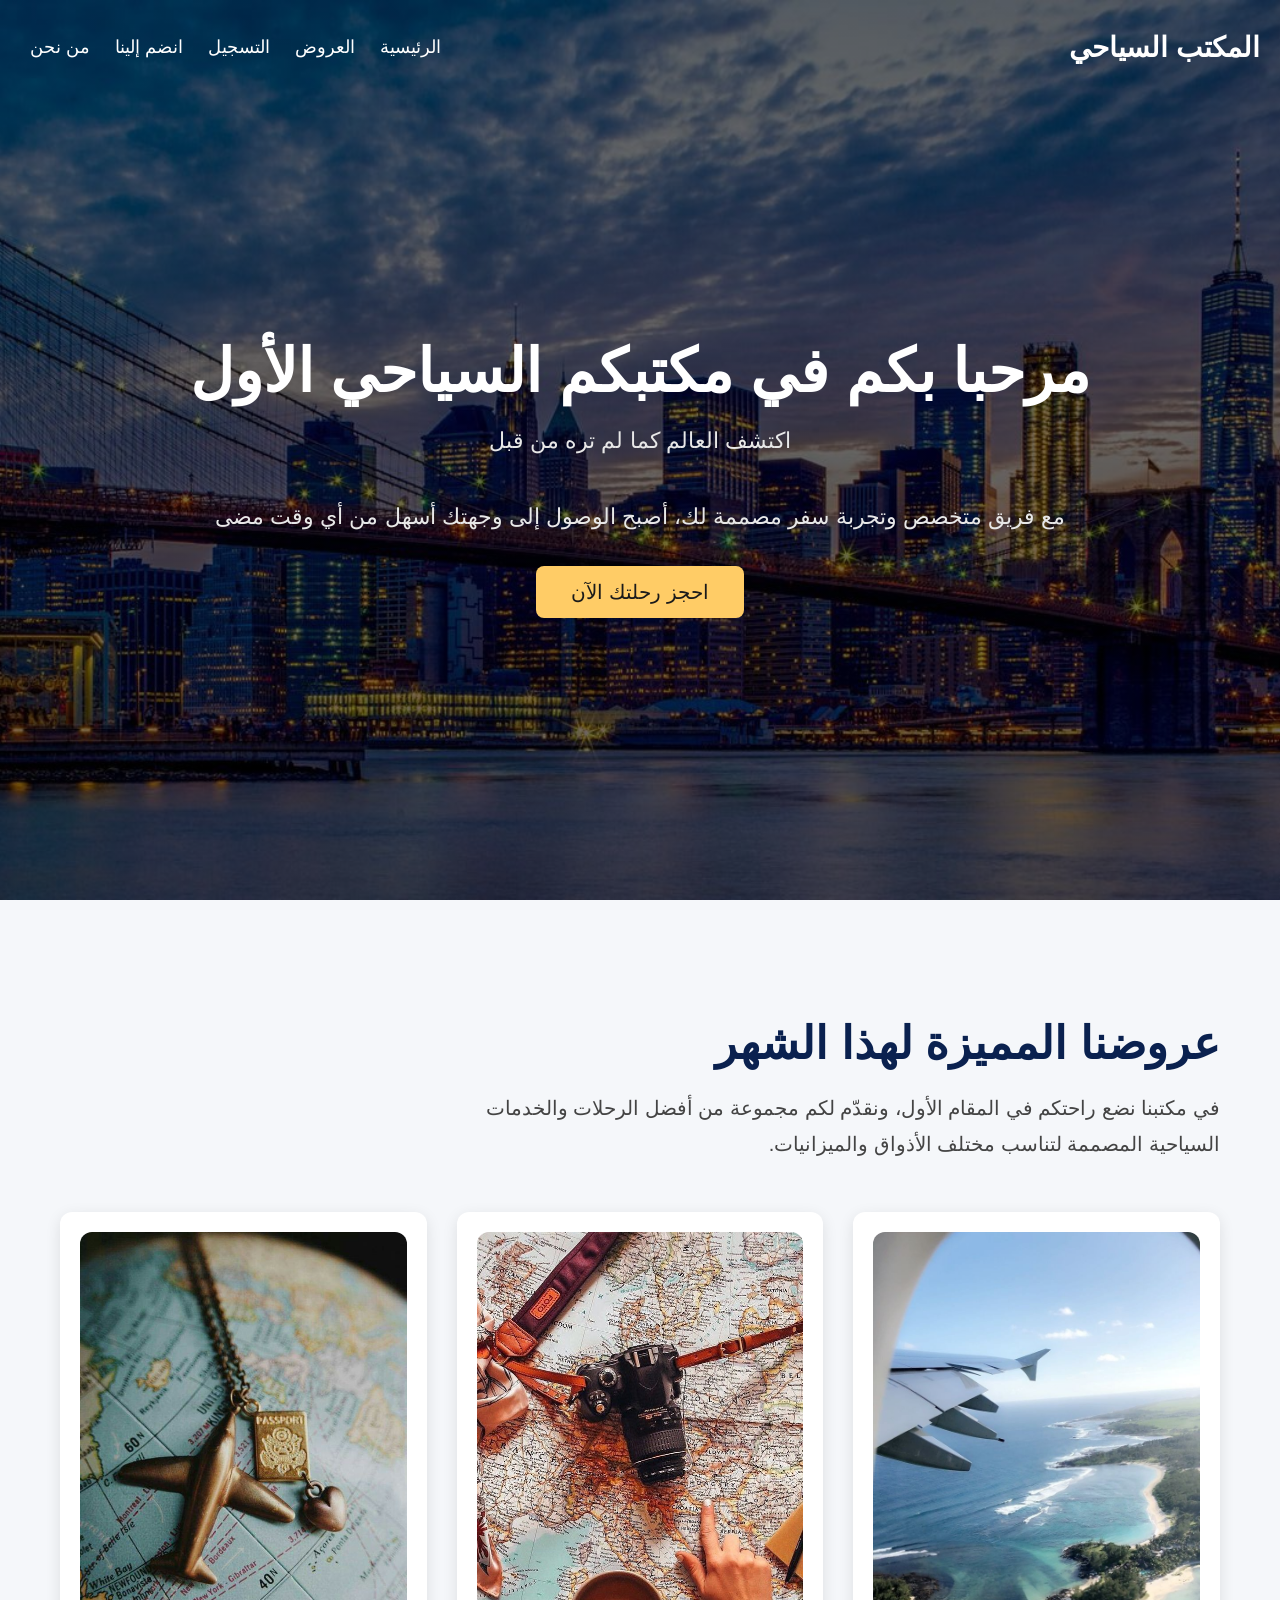
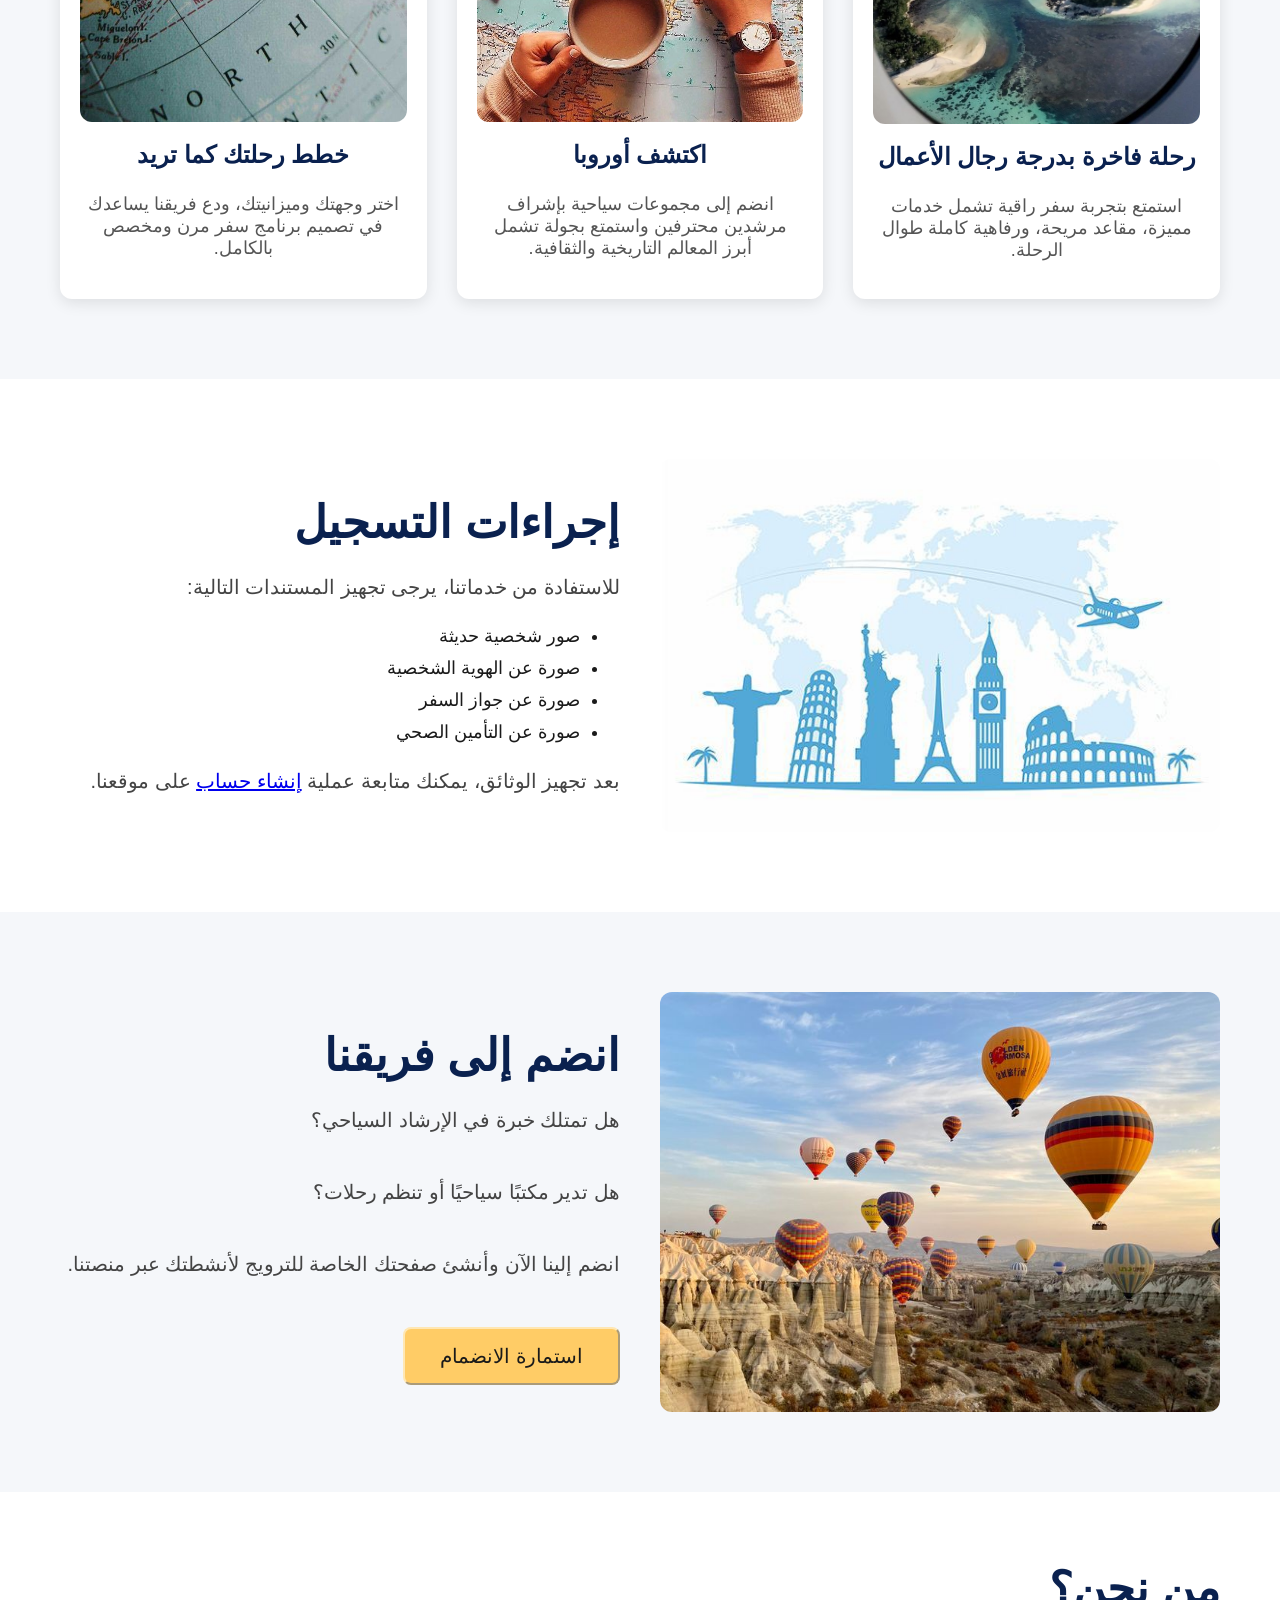
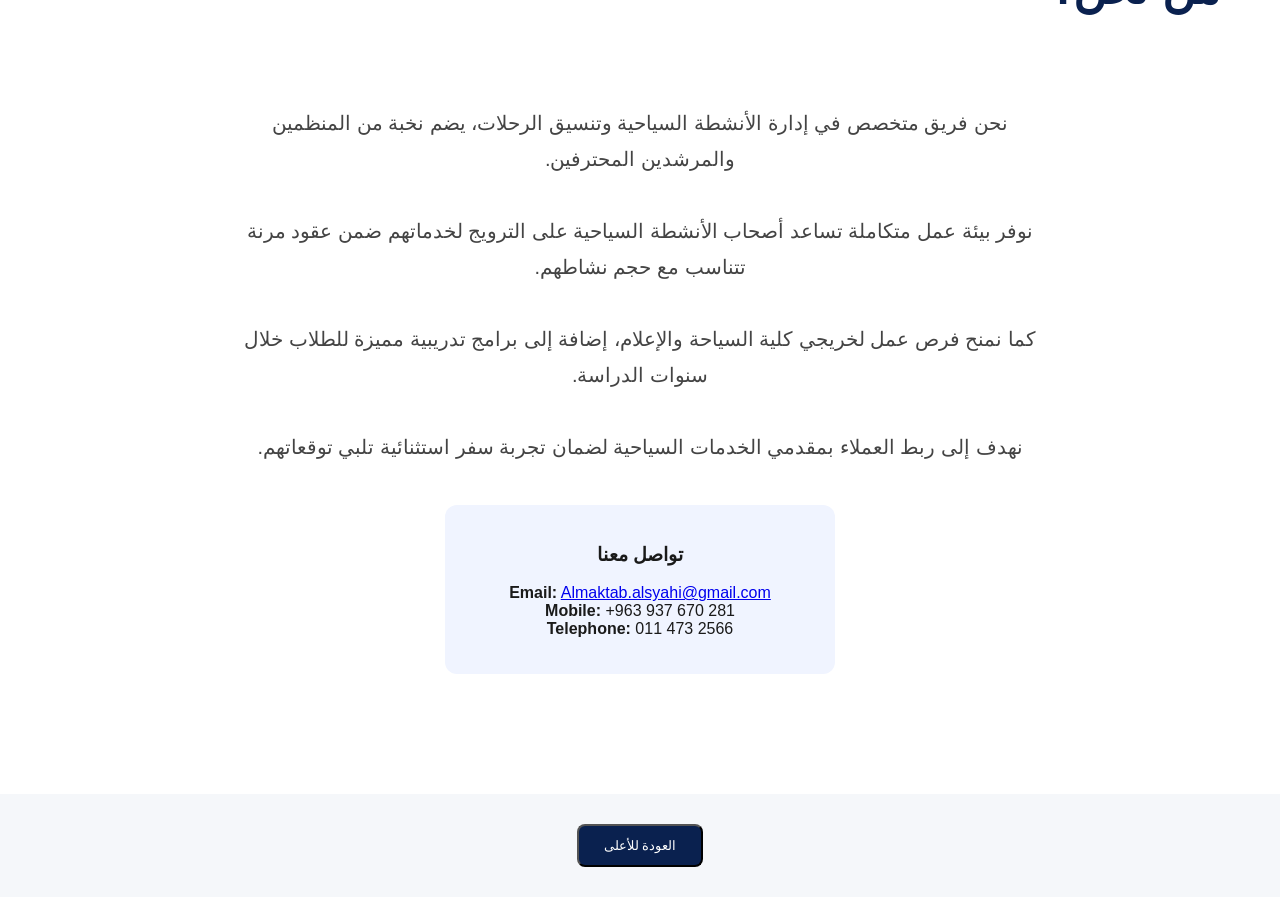
<file: index.html>
<!DOCTYPE html>
<html lang="ar" dir="rtl">

<head>
    <meta charset="UTF-8">
    <title>المكتب السياحي</title>
    <link rel="stylesheet" href="stylesheet.css">
</head>

<body>

    <header class="main">
        <nav class="navbar">
            <div class="logo">المكتب السياحي</div>
            <ul class="nav-links">
                <li><a href="#home">الرئيسية</a></li>
                <li><a href="#offers">العروض</a></li>
                <li><a href="#register">التسجيل</a></li>
                <li><a href="#join">انضم إلينا</a></li>
                <li><a href="#about">من نحن</a></li>
            </ul>
        </nav>

        <div class="main-content">
            <h1>مرحبا بكم في مكتبكم السياحي الأول</h1>
            <p>اكتشف العالم كما لم تره من قبل</p>
            <p>مع فريق متخصص وتجربة سفر مصممة لك، أصبح الوصول إلى وجهتك أسهل من أي وقت مضى</p>
            <a href="tourismSignUp.html" class="main-btn">احجز رحلتك الآن</a>
        </div>
    </header>

    <section id="offers" class="section">
        <h2 class="section-title">عروضنا المميزة لهذا الشهر</h2>
        <p class="section-desc">
            في مكتبنا نضع راحتكم في المقام الأول، ونقدّم لكم مجموعة من أفضل الرحلات والخدمات السياحية
            المصممة لتناسب مختلف الأذواق والميزانيات.
        </p>

        <div class="cards">

            <div class="card">
                <img src="Images/offer-1.jpg" alt="">
                <h3>رحلة فاخرة بدرجة رجال الأعمال</h3>
                <p>
                    استمتع بتجربة سفر راقية تشمل خدمات مميزة، مقاعد مريحة، ورفاهية كاملة طوال الرحلة.
                </p>
            </div>

            <div class="card">
                <img src="Images/offer-2.jpg" alt="">
                <h3>اكتشف أوروبا</h3>
                <p>
                    انضم إلى مجموعات سياحية بإشراف مرشدين محترفين واستمتع بجولة تشمل أبرز المعالم التاريخية والثقافية.
                </p>
            </div>

            <div class="card">
                <img src="Images/offer-3.jpg" alt="">
                <h3>خطط رحلتك كما تريد</h3>
                <p>
                    اختر وجهتك وميزانيتك، ودع فريقنا يساعدك في تصميم برنامج سفر مرن ومخصص بالكامل.
                </p>
            </div>

        </div>
    </section>

    <section id="register" class="section alt">
        <div class="register-grid">

            <img src="Images/registration-steps.jpg" class="register-img">

            <div>
                <h2 class="section-title">إجراءات التسجيل</h2>
                <p class="section-desc">للاستفادة من خدماتنا، يرجى تجهيز المستندات التالية:</p>

                <ul class="checklist">
                    <li>صور شخصية حديثة</li>
                    <li>صورة عن الهوية الشخصية</li>
                    <li>صورة عن جواز السفر</li>
                    <li>صورة عن التأمين الصحي</li>
                </ul>

                <p class="section-desc">
                    بعد تجهيز الوثائق، يمكنك متابعة عملية
                    <a href="tourismSignUp.html">إنشاء حساب</a> على موقعنا.
                </p>
            </div>

        </div>
    </section>

    <section id="join" class="section">
        <div class="join-grid">

            <img src="Images/join-us-pic.jpg" class="join-img">

            <div>
                <h2 class="section-title">انضم إلى فريقنا</h2>
                <p class="section-desc">
                    هل تمتلك خبرة في الإرشاد السياحي؟  
                    <br><br>هل تدير مكتبًا سياحيًا أو تنظم رحلات؟  
                    <br><br>انضم إلينا الآن وأنشئ صفحتك الخاصة للترويج لأنشطتك عبر منصتنا.
                </p>
                 <a href="tourismJoinUs.html"><button class="join-button"> استمارة الانضمام </button></a>
            </div>

        </div>
    </section>

    <section id="about" class="section alt">
        <h2 class="section-title about">من نحن؟</h2>

        <p class="section-desc center">
            نحن فريق متخصص في إدارة الأنشطة السياحية وتنسيق الرحلات، يضم نخبة من المنظمين والمرشدين المحترفين.
            <br><br>
            نوفر بيئة عمل متكاملة تساعد أصحاب الأنشطة السياحية على الترويج لخدماتهم ضمن عقود مرنة تتناسب مع حجم نشاطهم.
            <br><br>
            كما نمنح فرص عمل لخريجي كلية السياحة والإعلام، إضافة إلى برامج تدريبية مميزة للطلاب خلال سنوات الدراسة.
            <br><br>
            نهدف إلى ربط العملاء بمقدمي الخدمات السياحية لضمان تجربة سفر استثنائية تلبي توقعاتهم.
        </p>

        <div class="contact-box">
            <h3>تواصل معنا</h3>
            <p>
                <b>Email:</b>
                <a href="mailto:Almaktab.alsyahi@gmail.com">Almaktab.alsyahi@gmail.com</a>
                <br><b>Mobile:</b> +963 937 670 281
                <br><b>Telephone:</b> 011 473 2566
            </p>
        </div>
    </section>

    <footer class="footer">
        <button onclick="window.scrollTo({top:0, behavior:'smooth'})" class="top-btn">
            العودة للأعلى
        </button>
    </footer>

</body>

</html>
</file>
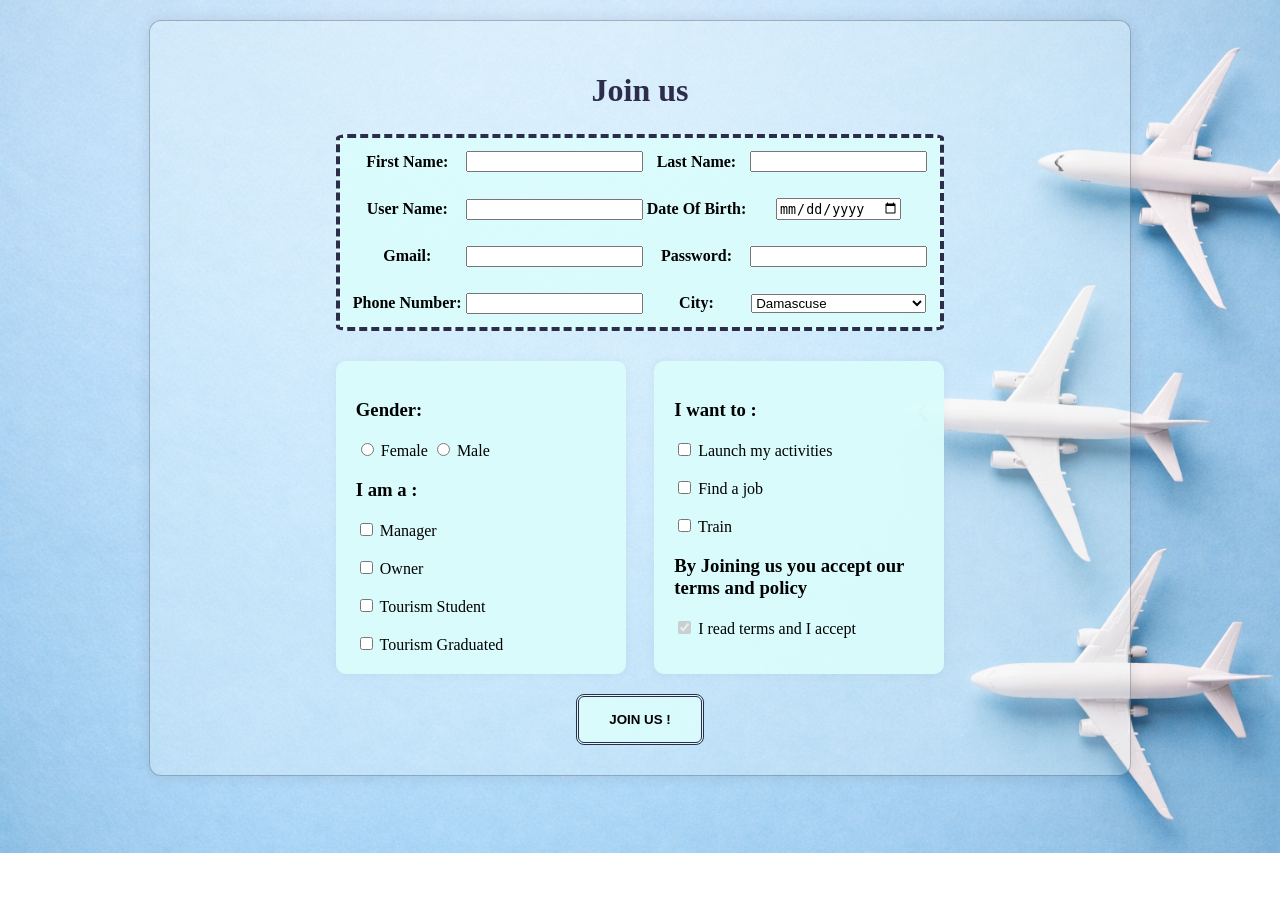
<file: tourismJoinUs.html>
<!DOCTYPE html>
<html>

<head>
    <meta charset="UTF-8">
    <title>JOIN US PAGE</title>
    <style>
        body {
            background-image: url(Images/join-us-bg.png);
            background-repeat: no-repeat;
            background-size: cover;
            display: flex;
            align-items: center;
            justify-content: center;
            margin: 0;
        }

        h1 {
            text-align: center;
            color: rgb(45, 44, 74);
            margin-bottom: 25px;
        }

        .parent {
            display: flex;
            flex-wrap: wrap;
            align-items: center;
            justify-content: center;
            position: relative;
            margin-top: 20px;
            margin-bottom: 20px;
            /* background-color: rgba(235, 251, 251, 0.95);
            border: 3px solid rgb(45, 44, 74); */
            background-color: rgba(235, 251, 251, 0.282);
            border: 1px solid rgba(45, 44, 74, 0.325);
            border-radius: 12px;
            padding: 30px 40px;
            width: 80%;
            max-width: 900px;
            box-shadow: 0 0 15px rgba(0, 0, 0, 0.1);
        }

        .choices1,
        .choices2 {
            background-color: rgba(219, 252, 252, 0.95);
            padding: 20px;
            width: 250px;
            margin-top: 30px;
            border-radius: 10px;
            box-shadow: 0 0 10px rgba(0, 0, 0, 0.05);
        }

        .choicesWrap {
            display: flex;
            flex-wrap: wrap;
            align-content: space-around;
            justify-content: space-between;
            justify-items: center;
        }

        .button {
            display: flex;
            align-items: center;
            justify-content: center;
        }

        button {
            background-color: rgba(219, 252, 252, 0.95);
            border: 3px double rgb(45, 44, 74);
            padding: 15px 30px;
            border-radius: 8px;
            font-weight: bold;
            cursor: pointer;
            transition: 0.3s;
            margin-top: 20px;
        }

        button:hover {
            background-color: rgb(45, 44, 74);
            color: white;
        }
    </style>
</head>

<body>
    <div class="parent">
        <div class="content">
            <h1 style="font-family:Georgia, 'Times New Roman', Times, serif;">Join us</h1>
            <div class="table">
                <table
                    style="border: 4px dashed rgb(45, 44, 74); padding: 10px; background-color: rgba(219, 252, 252, 0.929); border-radius: 2%;">
                    <form>
                        <tr>
                            <th>First Name: </th>
                            <th><input type="text" name="firstName"></th>
                            <th>Last Name: </th>
                            <th><input type="text" name="lastName"></th>
                        </tr>
                        <tr>
                            <th> <br></th>
                        </tr>
                        <tr>
                            <th>User Name: </th>
                            <th><input type="text" name="username"></th>
                            <th>Date Of Birth:</th>
                            <th><input type="date" name="dob"></th>
                        </tr>
                        <tr>
                            <th> <br></th>
                        </tr>
                        <tr>
                            <th>Gmail: </th>
                            <th><input type="text" name="email"></th>
                            <th>Password: </th>
                            <th><input type="password" name="password"></th>
                        </tr>
                        <tr>
                            <th> <br></th>
                        </tr>
                        <tr>
                            <th>Phone Number:</th>
                            <th><input type="text"></th>
                            <th>City: </th>
                            <th><select style="width: 175px;">
                                    <option value="Damascuse">Damascuse</option>
                                    <option value="aleppo">Aleppo</option>
                                    <option value="latakia">Latakia</option>
                                    <option value="tartous">Tartous</option>
                                    <option value="alswaydaa">Al-Swaydaa</option>
                                    <option value="daraa">Daraa</option>
                                    <option value="homs">Homs</option>
                                    <option value="hama">Hama</option>
                                    <option value="dier-ezzor">Dier-Ezzor</option>
                                    <option value="al-hasakeh">Al-Hasakeh</option>
                                </select></th>
                        </tr>
                    </form>
                </table>
            </div>
            <div class="choicesWrap">
                <div class="choices1">
                    <h3>Gender: </h3>
                    <form>
                        <input type="radio" name="r">
                        <label>Female</label>
                        <input type="radio" name="r">
                        <label>Male</label>
                        <h3>I am a : </h3>
                        <input type="checkbox">
                        <label>Manager</label><br><br>
                        <input type="checkbox">
                        <label>Owner</label><br><br>
                        <input type="checkbox">
                        <label>Tourism Student</label><br><br>
                        <input type="checkbox">
                        <label>Tourism Graduated</label>
                </div>
                <div class="choices2">
                    <h3>I want to :</h3>
                    <input type="checkbox">
                    <label>Launch my activities</label><br><br>
                    <input type="checkbox">
                    <label>Find a job</label><br><br>
                    <input type="checkbox">
                    <label>Train</label>
                    <h3>By Joining us you accept our terms and policy</h3>
                    <input type="checkbox" checked="checked" check disabled style="cursor: not-allowed;">
                    <label>I read terms and I accept</label><br>
                </div>
            </div>

            <div class="button">
                <button id="b1" onclick="x()"><b>JOIN US !</b></button>
            </div>
            </form>
        </div>
    </div>
    </div>
    <script>
        function x() {
            window.alert("WELCOME TO OUR COMUNITY!");
        }
    </script>
</body>

</html>
</file>
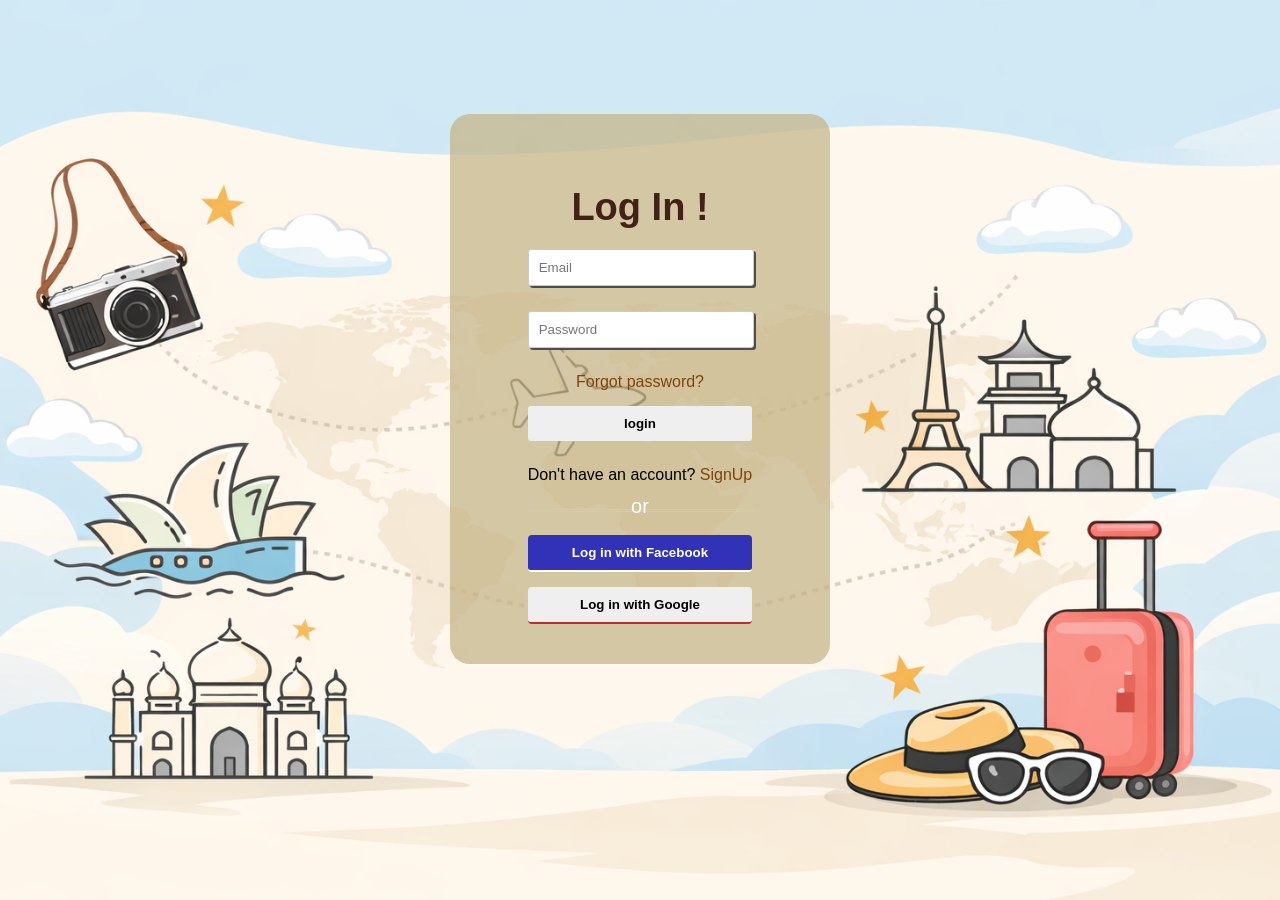
<file: tourismLogin.html>
<!DOCTYPE html>
<html lang="en">

<head>
    <meta charset="UTF-8">
    <meta name="viewport" content="width=device-width, initial-scale=1.0">
    <title>Login</title>
    <style>
        body {
            font-family: 'Gill Sans', 'Gill Sans MT', Calibri, 'Trebuchet MS', sans-serif;
            margin: 0;
            padding: 0;
            background-image: url(Images/log_bg.png) ; 
            background-repeat: no-repeat;
            background-size: cover;
            background-position: center;
            background-attachment: fixed;
            display: flex;
            align-items: center;
            justify-content: center;
        }

        .container {
            display: flex;
            flex-wrap: wrap;
            align-items: center;
            justify-content: center;
        }

        .form {
            /* position: absolute;
            top: 90px; */
            background-color: rgba(198, 181, 136, 0.725);
            padding: 40px;
            margin-top: 30%;
            display: flex;
            align-items: center;
            justify-content: center;
            border-radius: 20px;
            text-align: center;
            width: 300px;
        }

        .h1 {
            font-size: 38px;
            margin-bottom: 20px;
            color: rgb(66, 33, 22);
            display: flex;
            align-items: center;
            justify-content: center;
        }

        .field {
            height: 100%;
            width: 100%;
            padding: 10px;
            margin-bottom: 25px;
            border-radius: 3px;
            border: none;
        }

        .email,
        .password {
            border: solid 1px #CACACA;
            box-shadow: rgb(78, 77, 77) 2px 2px;
        }
        .cell{
            display: flex;
            flex-direction: column;
            margin-right: 20px;
        }

        .button1 {
            margin-top: 15px;
            font-weight: 700;
            width: 100%;
            cursor: pointer;
        }

        .button1:hover {
            font-weight: bold;
            box-shadow: rgba(41, 41, 41, 0.363) 3px 4px 5px;
        }

        .haveAcc,
        .forgot-password {
            color: rgb(126, 68, 13);
            text-decoration: none;
        }

        .haveAcc:hover,
        .forgot-password:hover {
            text-decoration: underline;
            color: rgb(156, 165, 235);
        }

        .line {
            color: #CACACA;
            border: #CACACA solid 1px;
            height: 1px;
            width: 100%;
            margin-top: 25px;
        }

        .or {
            color: white;
            font-size: 20px;
            position: relative;
            transform: translateY(-17px);
            /*background-color: rgba(81, 88, 145, 0.808);*/
            border-radius: 50%;
        }

        .fb {
            color: white;
            background-color: rgb(50, 50, 185);
            padding: 10px;
            margin-bottom: 15px;
            width: 100%;
            font-weight: 700;
            border-radius: 4px;
            border: none;
            border-bottom: white 2px solid;
            cursor: pointer;
        }

        .fb:hover {
            font-weight: 900;
            border-bottom: none;
        }

        .gl {
            width: 100%;
            padding: 10px;
            font-weight: 700;
            border-radius: 4px;
            border: none;
            border-bottom: rgb(187, 46, 44) 2px solid;
            cursor: pointer;
        }

        .gl:hover {
            font-weight: 900;
            border-bottom: none;
        }
        .links{
            text-decoration: none;
        }
        .fc{
            color: white;
        }
        .go{
            color: black;
        }
    </style>
</head>

<body>
    <section class="container">
        <div class="form login">
            <div class="login-content">
                <h1 class="h1">Log In !</h1>

                <form>
                    <div class="cell">
                        <div>
                            <input type="email" placeholder="Email" class="field email">
                        </div>
                        <div>
                            <input type="password" placeholder="Password" class="field password">
                        </div>
                    </div>
                    <div class="forms-links">
                        <a href="#" class="forgot-password">Forgot password?</a>
                    </div>
                    <div class="button">
                        <button class="field button1" onclick="x()">login</button>
                    </div>
                    <div class="forms-links">
                        <span>Don't have an account? </span>
                        <a href="tourismSignUp.html" class="haveAcc">SignUp</a>
                    </div>
                </forms>
                <div class="line"><span></span></div>
                <div class="or">or</div>
                <div class="social">
                    <div><button class="fb"><a class="links fc" href="https://www.facebook.com/login/">Log in with Facebook</a></button></div>
                    <div><button class="gl"><a class="links go" href="https://accounts.google.com/v3/signin/identifier?dsh=S1812573153%3A1655944654029516&flowEntry=ServiceLogin&flowName=WebLiteSignIn&ifkv=AX3vH39E0iYVTmn-NoMNM_C35EPrno8LWsRx2Qhr0HApkVLZ-Zc_Vql8ouaSQOiXzEmthrpOPAV5">Log in with Google</a></button></div>
                </div>
            </div>
        </div>

    </section>
    <script>
        function x(){
            window.alert("WELCOME BACK TO YOUR ACCOUNT !");
        }
    </script>
</body>

</html>
</file>
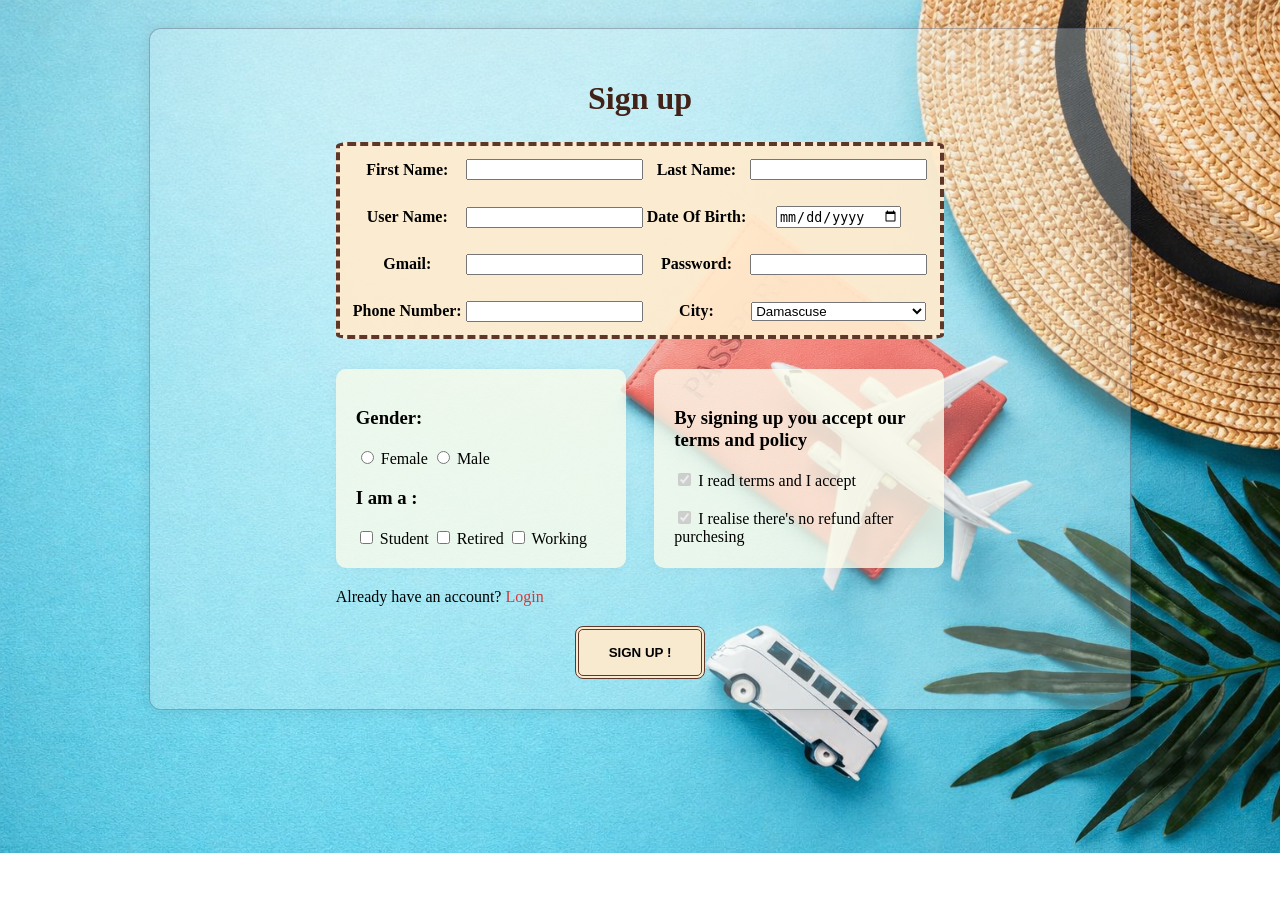
<file: tourismSignUp.html>
<!DOCTYPE html>
<html>

<head>
    <meta charset="UTF-8">
    <title>SIGN UP PAGE</title>
    <style>
        body {
            background-image: url(Images/sign-up-bg.png);
            background-repeat: no-repeat;
            background-size: cover;
            display: flex;
            align-items: center;
            justify-content: center;
        }

        .parent {
            display: flex;
            flex-wrap: wrap;
            align-items: center;
            justify-content: center;
            position: relative;
             margin-top: 20px;
            margin-bottom: 20px;
            /* background-color: rgba(235, 251, 251, 0.95);
            border: 3px solid rgb(45, 44, 74); */
            background-color: rgba(235, 251, 251, 0.282);
            border: 1px solid rgba(45, 44, 74, 0.325);
            border-radius: 12px;
            padding: 30px 40px;
            width: 80%;
            max-width: 900px;
            box-shadow: 0 0 15px rgba(0, 0, 0, 0.1);
        }

         h1 {
            text-align: center;
            color: rgb(66, 33, 22);
            margin-bottom: 25px;
        }

        .choices1,
        .choices2 {
            background-color: rgba(251, 251, 235, 0.796);
            padding: 20px;
            width: 250px;
            margin-top: 30px;
            border-radius: 10px;
            box-shadow: 0 0 10px rgba(0, 0, 0, 0.05);
        }

        .choicesWrap {
            display: flex;
            flex-wrap: wrap;
            align-content: space-around;
            justify-content: space-between;
            justify-items: center;
        }
        .button{
            display: flex;
            align-items: center;
            justify-content: center;
        }

        #b1 {
            border: 4px double rgb(95, 55, 42);
            background-color: rgba(255, 235, 205, 0.929);
            padding: 15px 30px;
            border-radius: 8px;
            font-weight: bold;
            cursor: pointer;
            transition: 0.3s;
            margin-top: 20px;
        }

        #b1:hover {
            background-color: rgb(95, 55, 42);
            color: rgba(255, 235, 205, 0.929);
        }

        .haveAcc {
            color: rgb(208, 58, 58);
            text-decoration: none;
        }

        .haveAcc:hover {
            text-decoration: underline;
            color: rgb(149, 123, 83);
        }
        .forms-links{
            margin-top: 20px;
        }
    </style>
</head>

<body>
    <div class="parent">
        <div class="content">
            <h1 style="font-family:Georgia, 'Times New Roman', Times, serif;">Sign up</h1>
            <div class="table">
                <table
                    style="border: 4px dashed rgb(95, 55, 42); padding: 10px; background-color: rgba(255, 235, 205, 0.929); border-radius: 2%;">
                    <form>
                        <tr>
                            <th>First Name: </th>
                            <th><input type="text"></th>
                            <th>Last Name: </th>
                            <th><input type="text"></th>
                        </tr>
                        <tr>
                            <th> <br></th>
                        </tr>
                        <tr>
                            <th>User Name: </th>
                            <th><input type="text"></th>
                            <th>Date Of Birth:</th>
                            <th><input type="date"></th>
                        </tr>
                        <tr>
                            <th> <br></th>
                        </tr>
                        <tr>
                            <th>Gmail: </th>
                            <th><input type="text"></th>
                            <th>Password: </th>
                            <th><input type="password"></th>
                        </tr>
                        <tr>
                            <th> <br></th>
                        </tr>
                        <tr>
                            <th>Phone Number:</th>
                            <th><input type="text"></th>
                            <th>City: </th>
                            <th><select style="width: 175px;">
                                    <option value="Damascuse">Damascuse</option>
                                    <option value="aleppo">Aleppo</option>
                                    <option value="latakia">Latakia</option>
                                    <option value="tartous">Tartous</option>
                                    <option value="alswaydaa">Al-Swaydaa</option>
                                    <option value="daraa">Daraa</option>
                                    <option value="homs">Homs</option>
                                    <option value="hama">Hama</option>
                                    <option value="dier-ezzor">Dier-Ezzor</option>
                                    <option value="al-hasakeh">Al-Hasakeh</option>
                                </select></th>
                        </tr>
                    </form>
                </table>
            </div>
            <div class="choicesWrap">
                <div class="choices1">
                    <h3>Gender: </h3>
                    <form>
                        <input type="radio" name="r">
                        <label>Female</label>
                        <input type="radio" name="r">
                        <label>Male</label>
                        <h3>I am a : </h3>
                        <input type="checkbox" name="c">
                        <label>Student</label>
                        <input type="checkbox" name="c">
                        <label>Retired</label>
                        <input type="checkbox" name="c">
                        <label>Working</label>
                </div>
                <div class="choices2">
                    <h3>By signing up you accept our terms and policy</h3>
                    <input type="checkbox" check disabled checked style="cursor: not-allowed;">
                    <label>I read terms and I accept</label><br><br>
                    <input type="checkbox" check disabled checked style="cursor: not-allowed;">
                    <label>I realise there's no refund after purchesing</label><br>
                </div>
            </div>
            <div class="forms-links">
                <span>Already have an account? </span>
                <a href="tourismLogin.html" class="haveAcc">Login</a>
            </div>
            <div class="button">
            <button id="b1" onclick="x()"><b>SIGN UP !</b></button>
        </div>
            </form>
        </div>
    </div>
    <script>
        function x() {
            window.alert("WELCOME TO OUR COMUNITY!");
        }
    </script>
</body>

</html>
</file>
<file: stylesheet.css>
body {
    margin: 0;
    font-family: "Cairo", sans-serif;
    background-color: #f5f7fa;
    color: #1a1a1a;
}

.navbar {
    display: flex;
    justify-content: space-between;
    align-items: center;
    position: absolute;
    padding-top: 20px ;
    width: 100%;
    top: 0;
}

.logo {
    font-size: 28px;
    font-weight: bold;
    margin-right: 20px;
    color: white;
}
.navbar ul{
    display: flex;
    gap: 25px;
    list-style: none;
    padding-left: 30px;
}

.navbar li a {
    color: white;
    text-decoration: none;
    font-size: 18px;
}

.navbar li a:hover {
    color: #ffe7b3;
}

.main {
    height: 100vh;
    background-image: linear-gradient(rgba(0,0,0,0.5), rgba(0,0,0,0.5)), url(Images/main_background.jpg);
    background-size: cover;
    background-position: center;
    display: flex;
    justify-content: center;
    align-items: center;
    text-align: center;
    padding: 0 20px;
}

.main h1 {
    font-size: 60px;
    color: white;
    margin-bottom: 10px;
}

.main p {
    font-size: 22px;
    color: #e8e8e8;
    margin-bottom: 50px;
}

.main-btn {
    margin-top: 25px;
    padding: 15px 35px;
    background-color: #ffcc66;
    color: #1a1a1a;
    border-radius: 8px;
    font-size: 20px;
    text-decoration: none;
    transition: 0.3s;
    cursor: pointer;
}

.main-btn:hover {
    background-color: #e6b85c;
}

.section {
    padding: 80px 60px;
}

.section.alt {
    background-color: #ffffff;
}

.section-title {
    font-size: 45px;
    color: #0a214f;
    margin-bottom: 20px;
}

.section-desc {
    font-size: 20px;
    color: #444;
    max-width: 800px;
    line-height: 1.8;
}

.center {
    text-align: center;
    margin: auto;
}

/* CARDS */
.cards {
    margin-top: 50px;
    display: grid;
    grid-template-columns: repeat(auto-fit, minmax(280px, 1fr));
    gap: 30px;
}

.card {
    background: white;
    border-radius: 12px;
    padding: 20px;
    box-shadow: 0 4px 15px rgba(0,0,0,0.1);
    text-align: center;
}

.card img {
    width: 100%;
    border-radius: 12px;
}

.card h3 {
    margin-top: 15px;
    font-size: 24px;
    color: #0a214f;
}

.card p {
    font-size: 18px;
    color: #555;
}

.register-grid {
    display: grid;
    grid-template-columns: 1fr 1fr;
    gap: 40px;
}

.register-img {
    width: 100%;
    border-radius: 12px;
}

.checklist li {
    font-size: 18px;
    margin-bottom: 10px;
}

.join-grid {
    display: grid;
    grid-template-columns: 1fr 1fr;
    gap: 40px;
}

.join-img {
    width: 100%;
    border-radius: 12px;
}

.join-button{
    margin-top: 25px;
    padding: 15px 35px;
    background-color: #ffcc66;
    color: #1a1a1a;
    border-radius: 8px;
    font-size: 20px;
    transition: 0.3s;
    cursor: pointer;
    border-color:#ffe7b3;
}

.about{
    justify-self: center;
    margin-bottom: 90px;
    margin-top: -10px;
}

.contact-box {
    margin: 40px auto;
    text-align: center;
    padding: 20px;
    background: #f0f4ff;
    border-radius: 12px;
    width: 350px;
}

.footer {
    text-align: center;
    padding: 30px;
}

.top-btn {
    padding: 12px 25px;
    background-color: #0a214f;
    color: white;
    border-radius: 8px;
    cursor: pointer;
}
</file>
